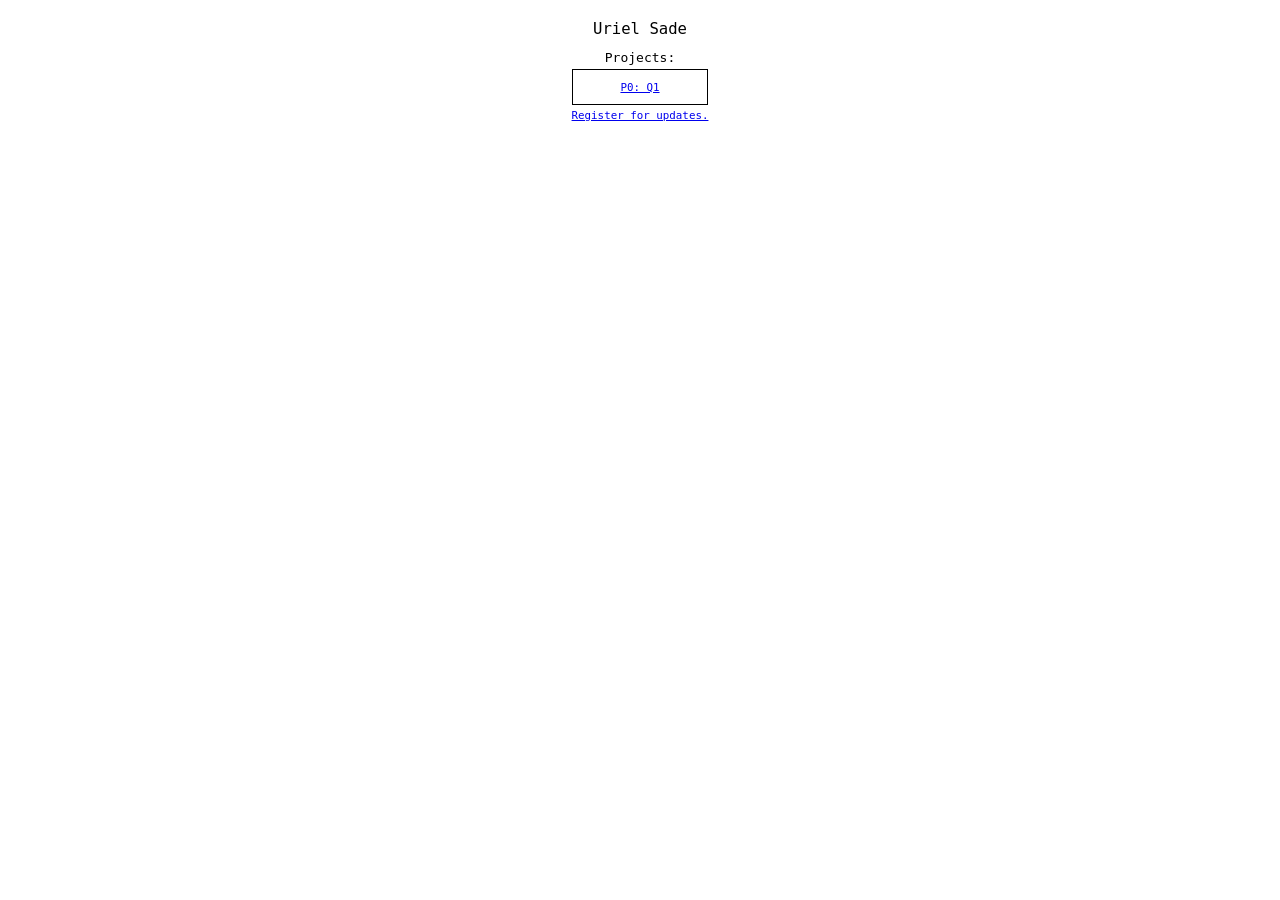
<file: index.html>
<!DOCTYPE html>
<html lang="en">
	<head>
		<meta charset="utf-8">
		<title>Uriel Sade</title>
		<link rel="icon" type="image/png" href="/favicon.png">
		<style> * { align-content: center; align-items: center; padding-block: 4px; text-align: center; font-family: monospace; } </style>
	</head>
	<body style="display: flex; flex-direction: column; font-size: larger;">
		<div>Uriel Sade</div>
		<div style="font-size: smaller">
			<div>Projects:<div>
			<div style="border: 1px solid; font-size: smaller; padding: 0.5rem;">
				<div><a href="/register">P0:		Q1</a></div>
			</div>
			<div style="font-size: smaller"><a href="/register">Register for updates.</a></div>
		</div>
	</body>
</html>
</file>
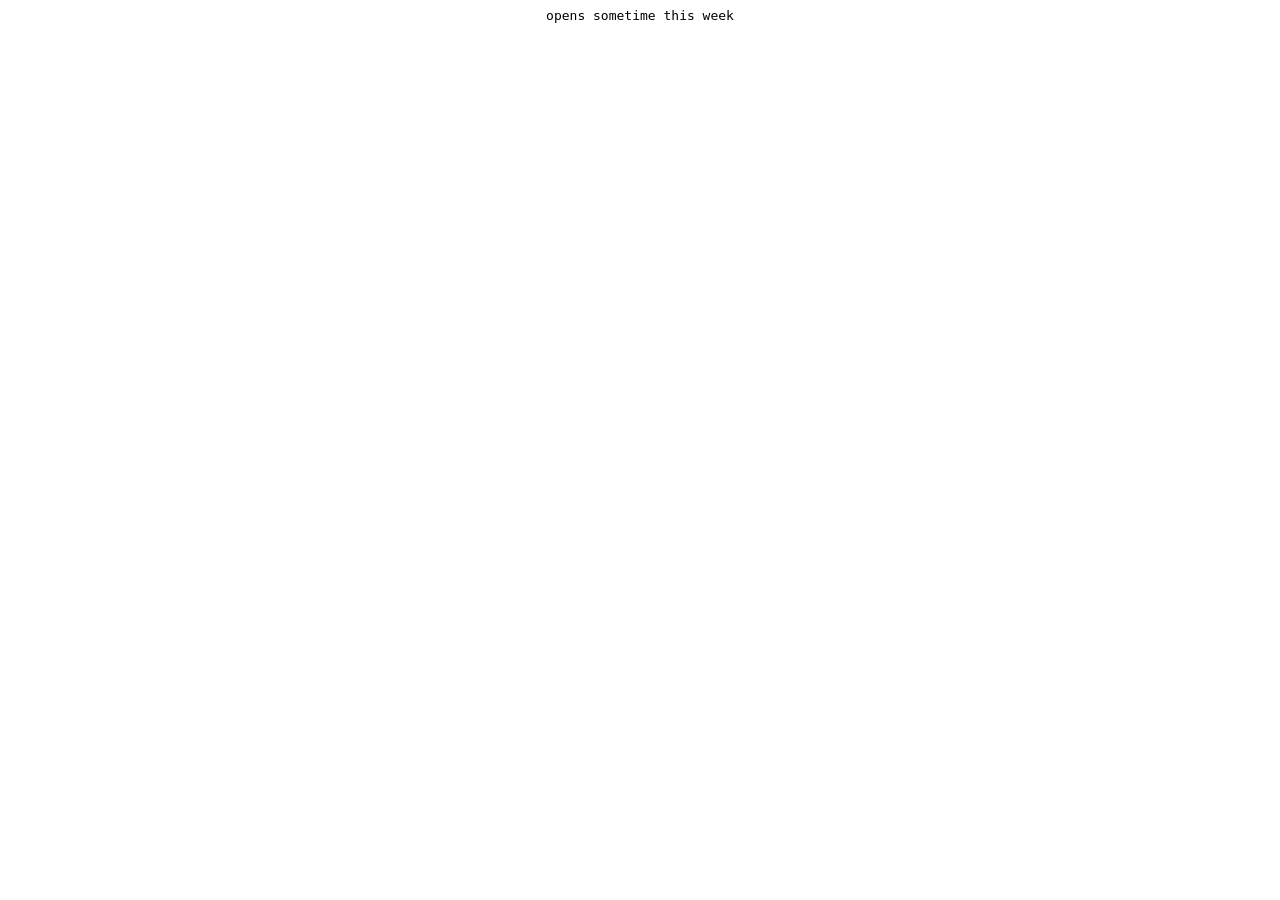
<file: register.html>
<!DOCTYPE html>
<html lang="en">
	<head>
		<meta charset="utf-8">
		<title>Uriel Sade ⨠ Register For Updates</title>
		<link rel="icon" type="image/png" href="/favicon.png">
	</head>
	<body>
		<div style="text-align: center; font-family: monospace;">opens sometime this week</div>
	</body>
</html>
</file>
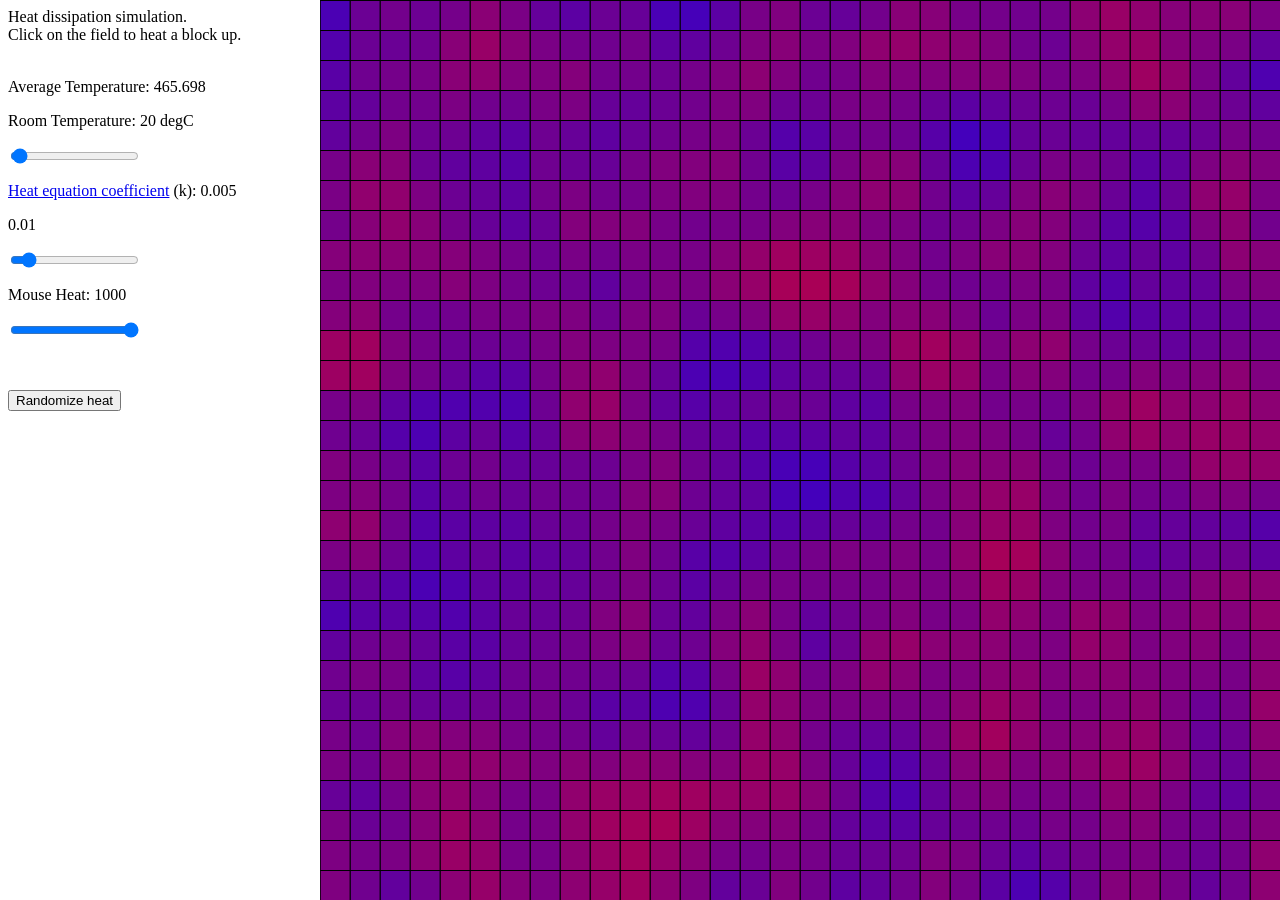
<file: simulations/heat/heat.html>
<html>
  <head>
      <script async src="https://www.googletagmanager.com/gtag/js?id=UA-106540138-1"></script>
      <script>
          window.dataLayer = window.dataLayer || [];
          function gtag(){dataLayer.push(arguments)};
          gtag('js', new Date());

          gtag('config', 'UA-106540138-1');
      </script>
    <title>Heat Dissipation</title>
    <script src="../p5.min.js"></script>
    <script src="../p5.dom.js"></script>
    <script src="Spot.js"></script>
    <script src="heat_sim.js"></script>
  </head>
  <body style="font-family:calibri">
    Heat dissipation simulation.<br>
    Click on the field to heat a block up.
    <br>
  </body>
</html>
</file>
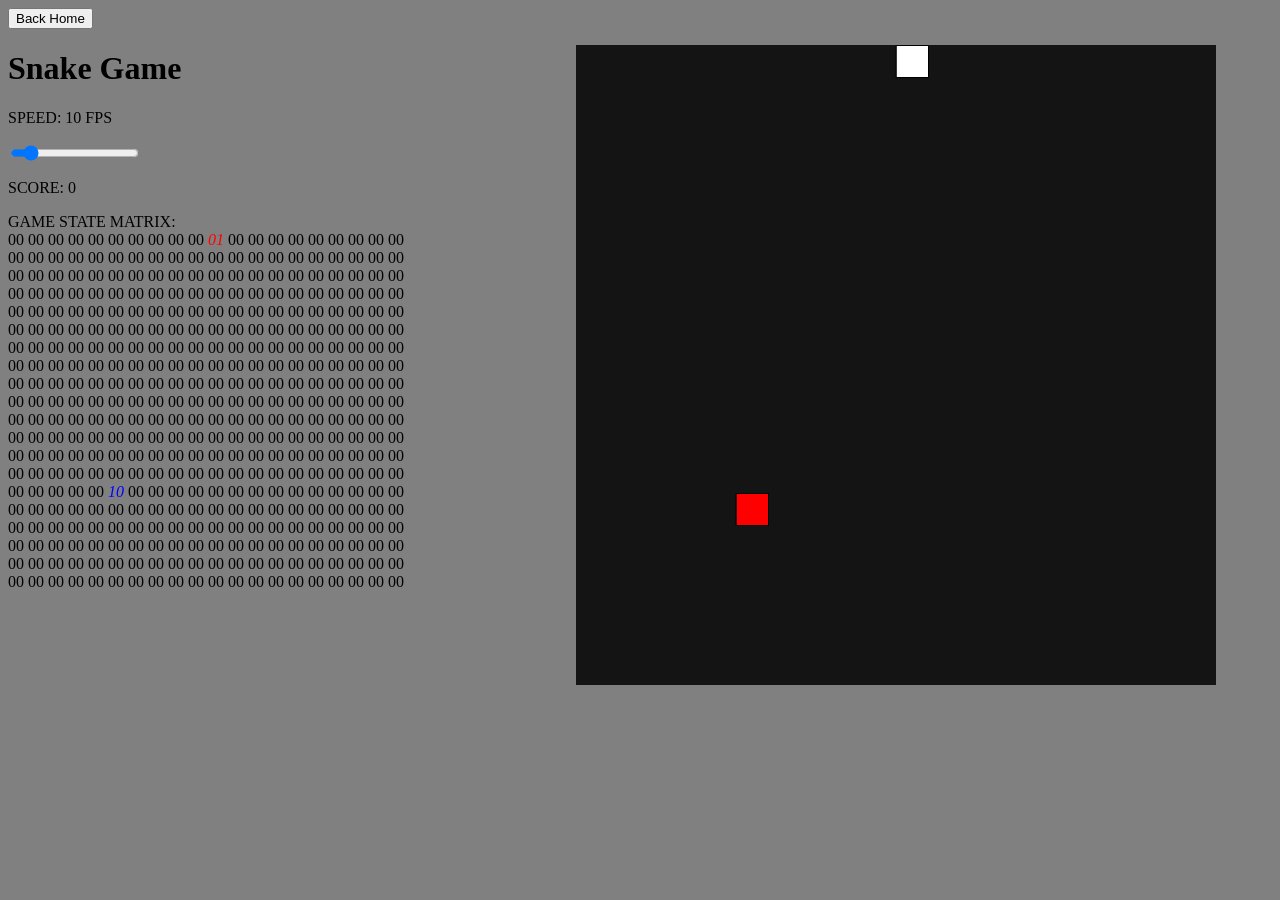
<file: simulations/snake/snake.html>
<html>
  <head>
      <script async src="https://www.googletagmanager.com/gtag/js?id=UA-106540138-1"></script>
      <script>
          window.dataLayer = window.dataLayer || [];
          function gtag(){dataLayer.push(arguments)};
          gtag('js', new Date());

          gtag('config', 'UA-106540138-1');
      </script>
    <script src="./p5.min.js"></script>
    <script src="./p5.dom.js"></script>
    <script src="snakegame.js"></script>
    <script src="Snake.js"></script>
    <script src="LinkedList.js"></script>
    <script src="NN.js"></script>
  </head>
  <body style="background-color:grey">

    <form><input class='btn btn-primary' type="button" value="Back Home" onClick="history.go(-1);return true;"></input></form>
    <h1>Snake Game</h1>
  </body>
</html>
</file>
